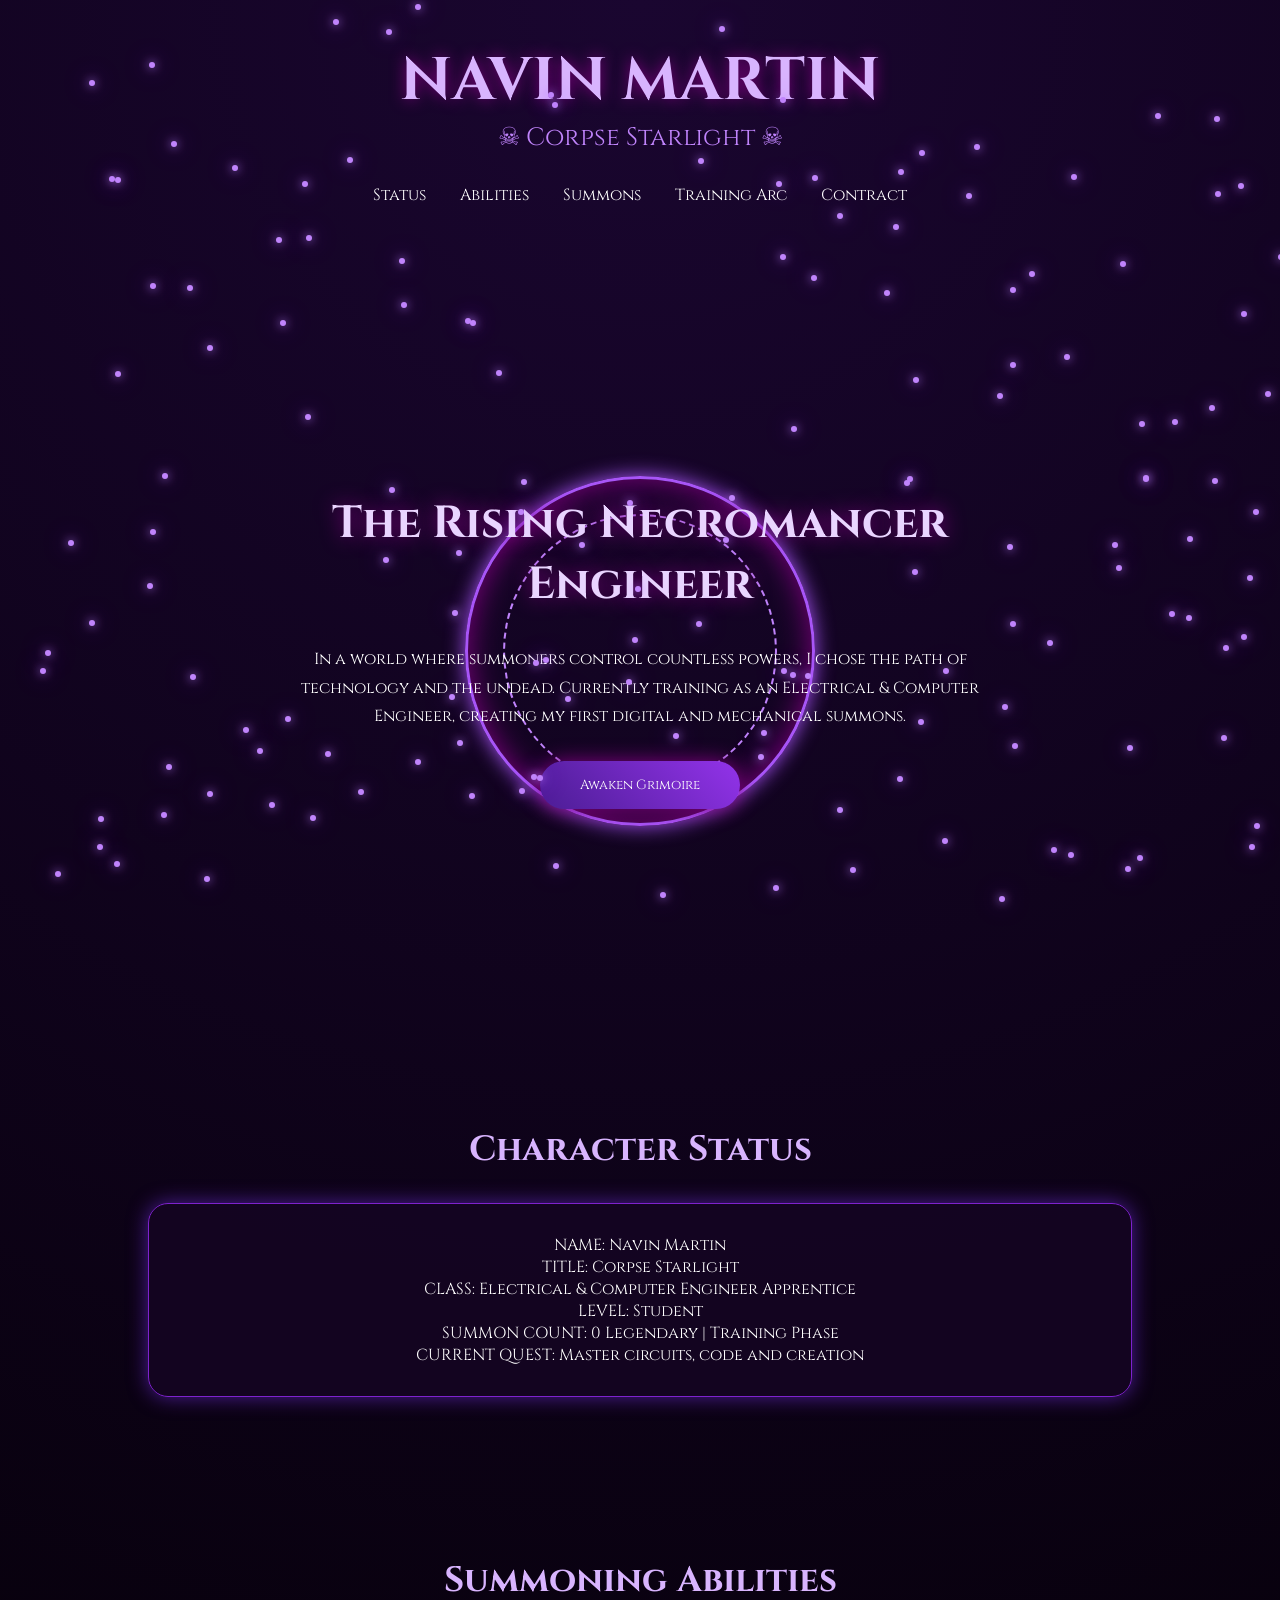
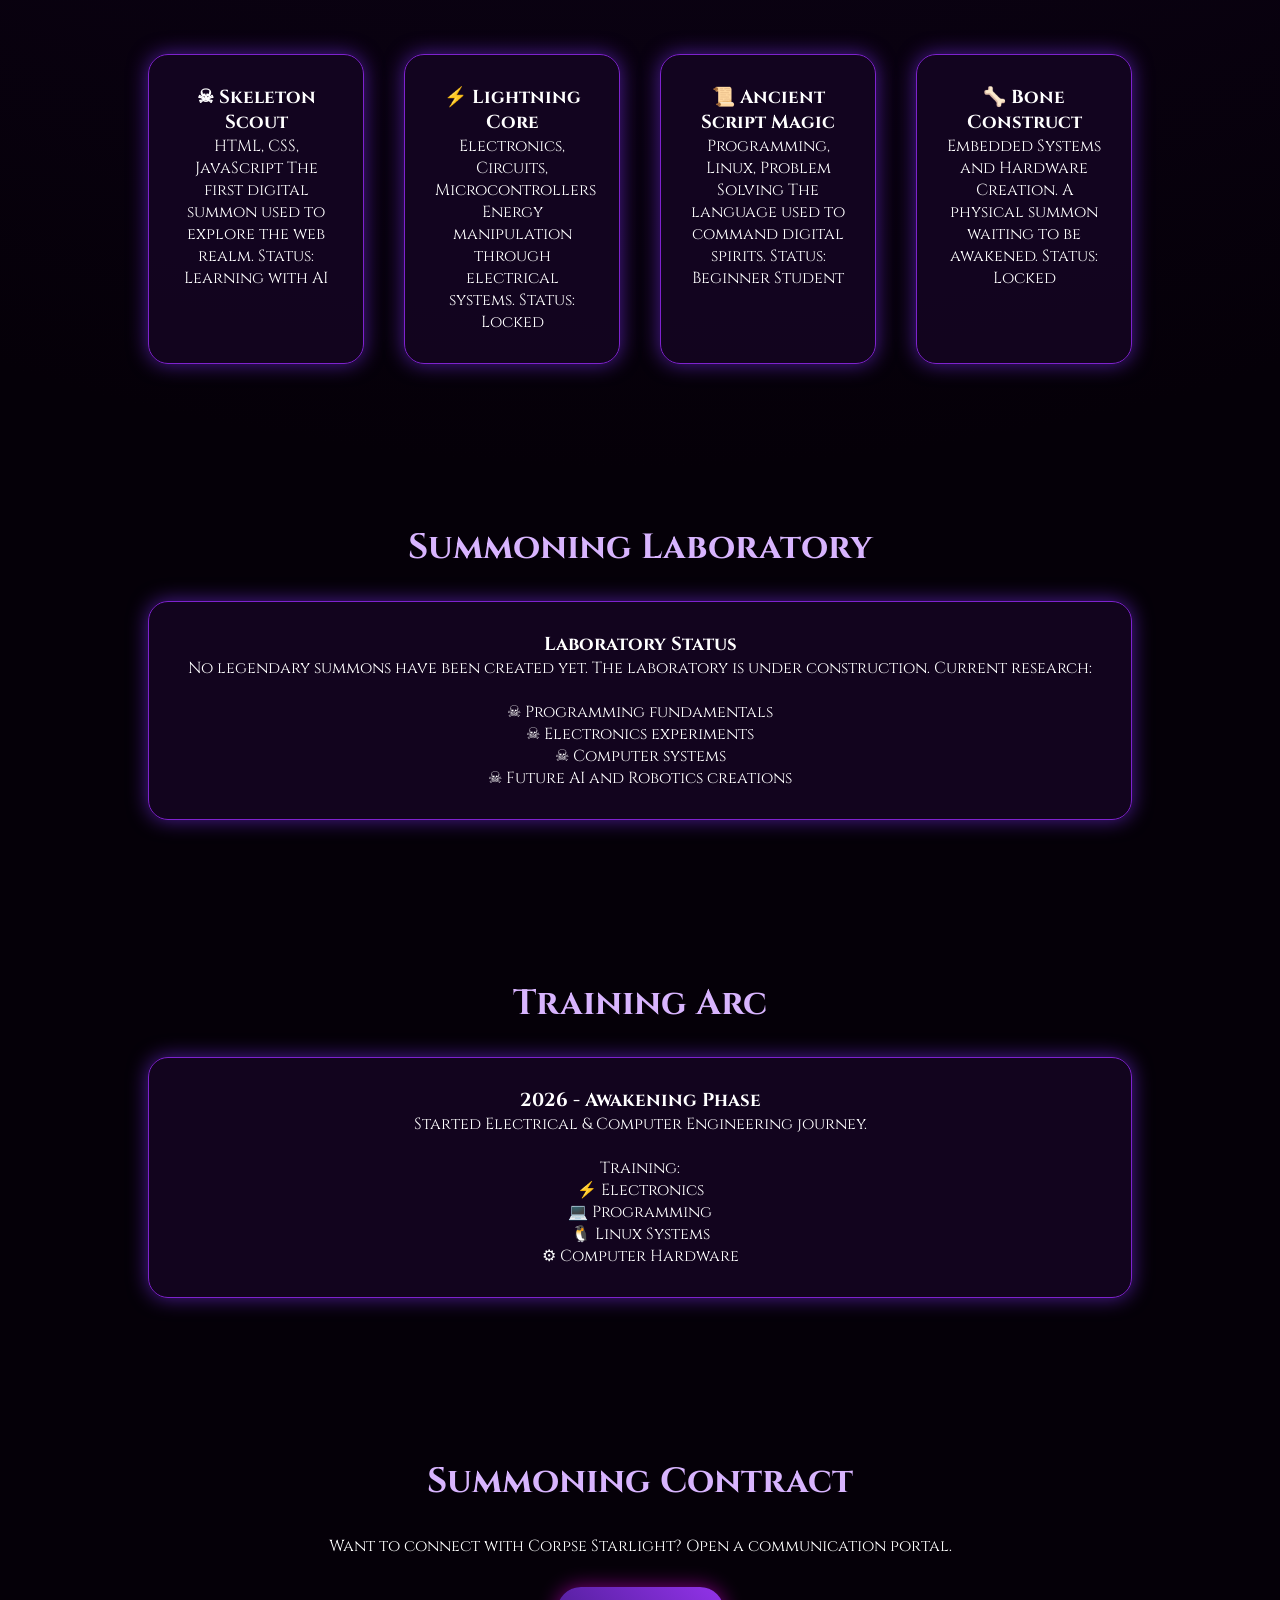
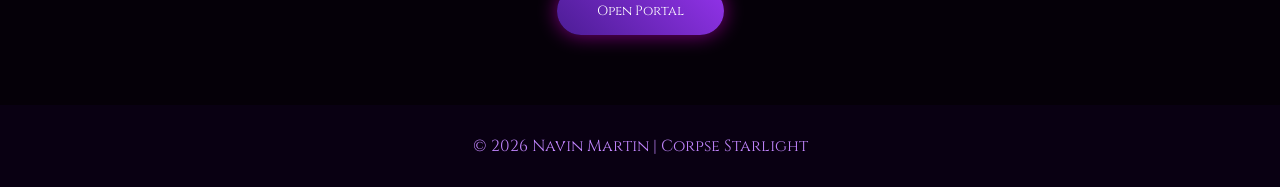
<file: index.html>
<!DOCTYPE html>
<html>
<head>
<title>Navin Martin | Corpse Starlight</title>
<link rel="stylesheet" href="style.css">
</head>

<body>

<div class="particles"></div>


<header>

<h1>NAVIN MARTIN</h1>

<p>
☠ Corpse Starlight ☠
</p>

<nav>
<a href="#about">Status</a>
<a href="#skills">Abilities</a>
<a href="#summons">Summons</a>
<a href="#quests">Training Arc</a>
<a href="#contact">Contract</a>
</nav>

</header>



<section class="hero">


<div class="magic-circle"></div>


<div class="hero-text">

<h2>
The Rising Necromancer Engineer
</h2>


<p>

In a world where summoners control countless powers,
I chose the path of technology and the undead.

Currently training as an
Electrical & Computer Engineer,
creating my first digital and mechanical summons.

</p>


<button onclick="awaken()">
Awaken Grimoire
</button>


</div>


</section>




<section id="about">


<h2>Character Status</h2>


<div class="card status">


<p>
NAME:
Navin Martin
</p>


<p>
TITLE:
Corpse Starlight
</p>


<p>
CLASS:
Electrical & Computer Engineer Apprentice
</p>


<p>
LEVEL:
Student
</p>


<p>
SUMMON COUNT:
0 Legendary | Training Phase
</p>


<p>
CURRENT QUEST:
Master circuits, code and creation
</p>


</div>


</section>





<section id="skills">

<h2>Summoning Abilities</h2>


<div class="grid">


<div class="card">

<h3>☠ Skeleton Scout</h3>

<p>
HTML, CSS, JavaScript

The first digital summon used to explore the web realm.

Status:
Learning with AI
</p>

</div>




<div class="card">

<h3>⚡ Lightning Core</h3>

<p>
Electronics, Circuits, Microcontrollers

Energy manipulation through electrical systems.

Status:
Locked
</p>

</div>




<div class="card">

<h3>📜 Ancient Script Magic</h3>

<p>
Programming, Linux, Problem Solving

The language used to command digital spirits.

Status:
Beginner Student
</p>

</div>




<div class="card">

<h3>🦴 Bone Construct</h3>

<p>
Embedded Systems and Hardware Creation.

A physical summon waiting to be awakened.

Status:
Locked
</p>

</div>


</div>

</section>





<section id="summons">


<h2>Summoning Laboratory</h2>


<div class="card">


<h3>Laboratory Status</h3>


<p>

No legendary summons have been created yet.

The laboratory is under construction.

Current research:

<br><br>

☠ Programming fundamentals

<br>
☠ Electronics experiments

<br>
☠ Computer systems

<br>
☠ Future AI and Robotics creations


</p>


</div>


</section>






<section id="quests">


<h2>Training Arc</h2>


<div class="card">


<h3>
2026 - Awakening Phase
</h3>


<p>

Started Electrical & Computer Engineering journey.

<br><br>

Training:

<br>
⚡ Electronics
<br>
💻 Programming
<br>
🐧 Linux Systems
<br>
⚙ Computer Hardware

</p>


</div>


</section>





<section id="contact">


<h2>Summoning Contract</h2>


<p>
Want to connect with Corpse Starlight?
Open a communication portal.
</p>


<button>
Open Portal
</button>


</section>




<footer>

© 2026 Navin Martin | Corpse Starlight

</footer>



<script src="script.js"></script>

</body>
</html>
</file>
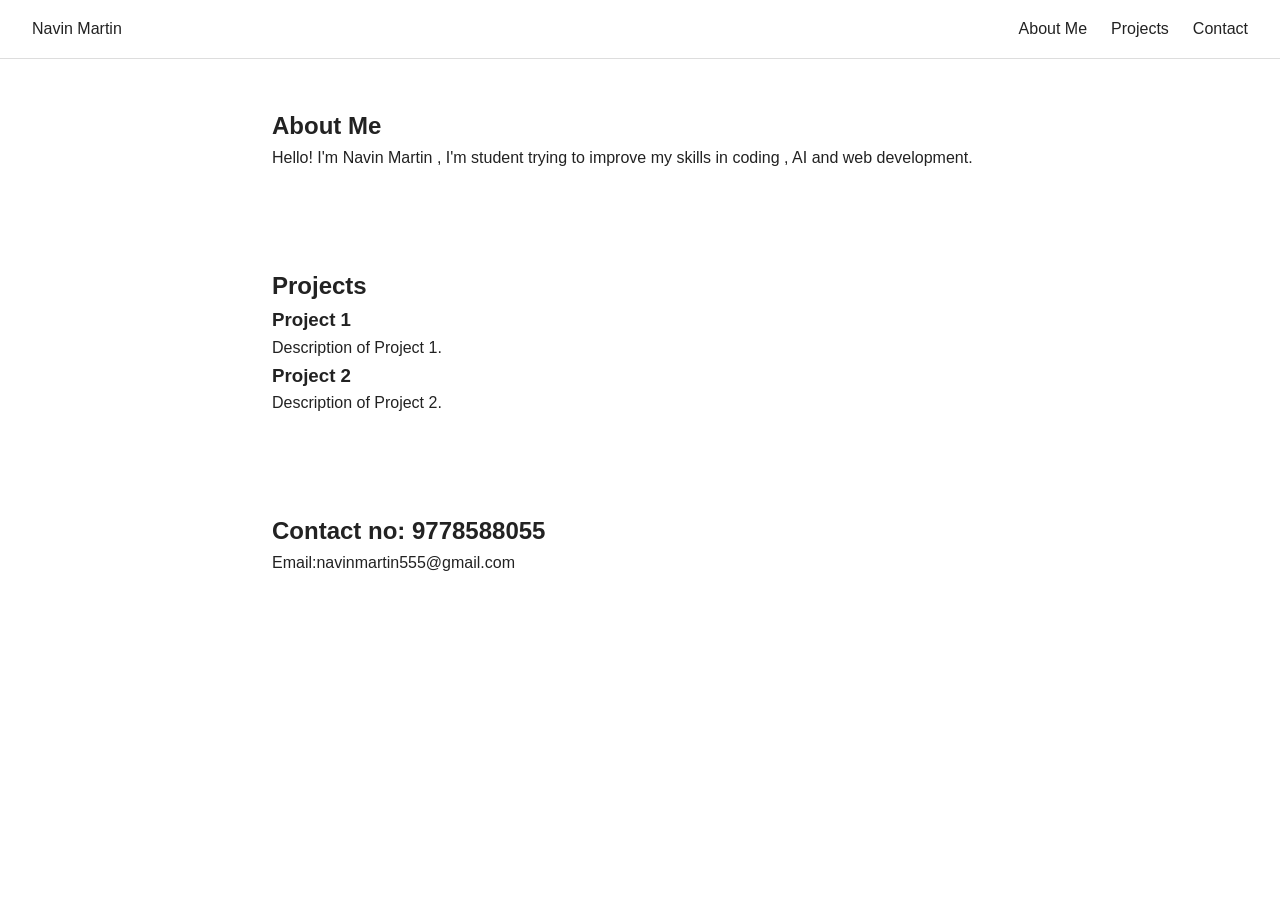
<file: Portfolio.io/index.html>
<!DOCTYPE html>
<html lang="en">
<head>
    <meta charset="UTF-8">
    <meta name="viewport" content="width=device-width, initial-scale=1.0">
    <link rel="stylesheet" href="style.css">
    <title>Navin Martin - My Portfolio</title>
</head>
<body>
    <header>
        <nav>
            <p class="logo">Navin Martin</p>
            <button class="menu-toggle" id="menuToggle">!</button>
            <ul class="nav-links"   id="navlinks">
                <li><a href="#about">About Me</a></li>
                <li><a href="#projects">Projects</a></li>
                <li><a href="#contact">Contact</a></li>
            </ul>
        </nav>
    </header>
    <section id="about">
        <h2>About Me</h2>
        <p>Hello! I'm Navin Martin , I'm student trying to improve my skills in coding , AI and web development.</p>    
    </section>
    <section id="projects">
        <h2>Projects</h2>
        <div class="project">
            <h3>Project 1</h3>
            <p>Description of Project 1.</p>
        </div>
        <div class="project">
            <h3>Project 2</h3>
            <p>Description of Project 2.</p>
        </div>
    </section>
    <section id="contact">
        <h2>Contact no: 9778588055</h2>
        <p> Email:navinmartin555@gmail.com</p>
    </section>
<script src="script.js"></script>
</body>
</html>
</file>
<file: style.css>
@import url('https://fonts.googleapis.com/css2?family=Cinzel:wght@500;700&display=swap');


*{
    margin:0;
    padding:0;
    box-sizing:border-box;
}


body{

    background:
    radial-gradient(circle at top,#1a0630,#050008 60%);

    color:white;

    font-family:'Cinzel',serif;

    overflow-x:hidden;

}



/* HEADER */

header{

    text-align:center;

    padding:40px;

    position:relative;

    z-index:2;

}



header h1{

    font-size:60px;

    color:#d8b4fe;

    text-shadow:
    0 0 15px purple;

}



header p{

    font-size:25px;

    color:#c084fc;

}




nav{

    margin-top:30px;

}



nav a{

    color:white;

    text-decoration:none;

    margin:15px;

    transition:.3s;

}



nav a:hover{

    color:#c084fc;

    text-shadow:
    0 0 10px purple;

}





/* HERO */


.hero{

    height:90vh;

    display:flex;

    justify-content:center;

    align-items:center;

    position:relative;

}



.hero-text{

    width:700px;

    text-align:center;

    z-index:2;

}



.hero h2{

    font-size:45px;

    color:#e9d5ff;

    text-shadow:
    0 0 20px purple;

}



.hero p{

    line-height:1.8;

    margin-top:20px;

}





/* MAGIC CIRCLE */


.magic-circle{

    position:absolute;

    width:350px;

    height:350px;


    border-radius:50%;


    border:

    3px solid #a855f7;


    box-shadow:

    0 0 20px #a855f7,

    inset 0 0 30px purple;


    animation:

    rotate 10s linear infinite;


}



.magic-circle::before{

    content:"";

    position:absolute;

    inset:35px;

    border-radius:50%;

    border:2px dashed #c084fc;

}



@keyframes rotate{

    from{

        transform:rotate(0deg);

    }


    to{

        transform:rotate(360deg);

    }

}






/* BUTTON */


button{

    margin-top:30px;

    padding:15px 40px;


    background:

    linear-gradient(45deg,#4c1d95,#9333ea);


    border:none;

    color:white;


    border-radius:30px;


    cursor:pointer;


    font-family:inherit;


    box-shadow:

    0 0 20px purple;


    transition:.3s;

}



button:hover{

    transform:scale(1.1);

    box-shadow:

    0 0 40px #c084fc;

}





/* SECTIONS */


section{

    padding:70px 10%;

    text-align:center;

}



section h2{

    font-size:35px;

    color:#d8b4fe;

    margin-bottom:30px;

}





/* CARDS */


.card{


    background:

    rgba(20,5,35,.85);


    padding:30px;


    margin:20px;


    border-radius:20px;


    border:

    1px solid #7e22ce;


    box-shadow:

    0 0 20px #4c1d95;


    transition:.3s;


}



.card:hover{

    transform:

    translateY(-10px);


    box-shadow:

    0 0 40px purple;

}





.grid{


    display:grid;


    grid-template-columns:

    repeat(auto-fit,minmax(250px,1fr));


}







/* PARTICLE SOULS */


.particle{


    position:fixed;


    width:6px;

    height:6px;


    background:#c084fc;


    border-radius:50%;


    z-index:9999;


    pointer-events:none;


    box-shadow:

    0 0 10px #c084fc,

    0 0 25px #9333ea;


    animation:

    soulFloat 6s infinite ease-in-out;


}



@keyframes soulFloat{


0%{

    transform:

    translate(0,0)

    scale(1);


    opacity:0;

}



20%{

    opacity:1;

}



50%{

    transform:

    translate(40px,-100px)

    scale(1.5);


    opacity:.8;

}



100%{

    transform:

    translate(-20px,-220px)

    scale(.5);


    opacity:0;

}


}






/* FOOTER */


footer{

    text-align:center;

    padding:30px;

    background:#090012;

    color:#c084fc;

}
</file>
<file: Portfolio.io/style.css>
* {
    margin: 0;
    padding: 0;
    box-sizing: border-box;
}

body {
    font-family: Arial, sans-serif;
    color: #222;
    line-height: 1.6;
}
header {
    padding: 1rem 2rem;
    border-bottom: 1px solid #ddd;
}
nav {
    display: flex;
    justify-content: space-between;
    align-items: center;
}
.nav-links {
    display: flex;
    gap: 1.5rem;
    list-style: none;

}
.nav-links a {
    text-decoration: none;
    color: #222;
}
section {
    padding: 3rem 2rem;
    max-width: 800px;
    margin: 0 auto;
}
.menu-toggle {
    display: none;
    cursor: pointer;
    background: none;
    border: none;
    font-size: 1.5rem;
}
@media (max-width: 600px) {
    nav {
        flex-direction: column;
        gap: 1rem;
    }
    .nav-links {
        flex-direction: column;
        display: none;
        width: 100%;
    }
    .nav-links.show {
        display: flex;
    }
    section {
        padding: 2rem 1rem;
    }
    .menu-toggle {
        display: block;
    }
}
</file>
